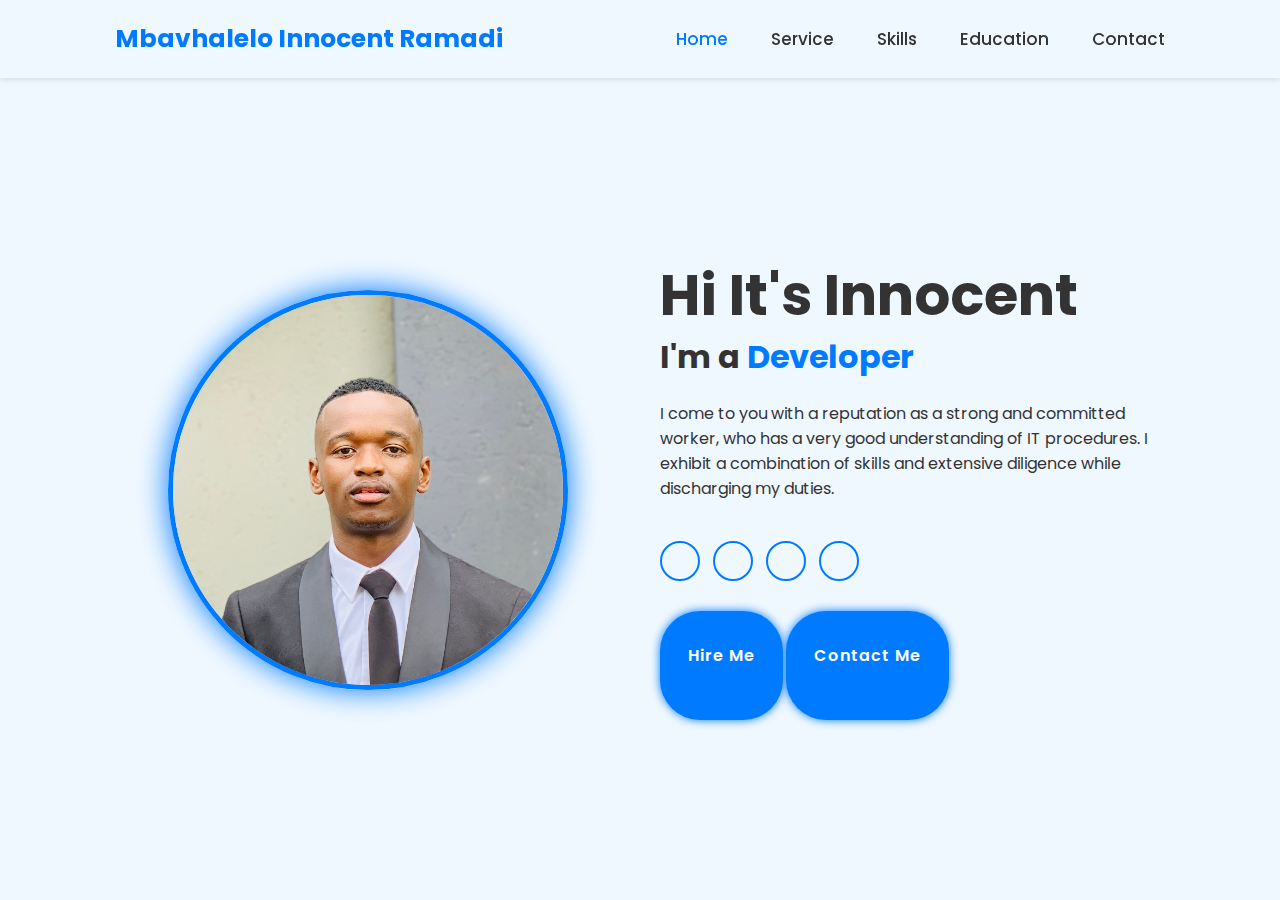
<file: Index.html>
<html lang="en">

<head>
    <meta charset="UTF-8">
    <meta name="viewport" content="width=device-width, initial-scale=1.0">
    <title>My portfolio</title>
    <link rel="stylesheet" href="style.css">
    <link rel="stylesheet" href="https://cdnjs.cloudflare.com/ajax/libs/font-awesome/6.6.0/css/all.min.css" integrity="sha512-Kc323vGBEqzTmouAECnVceyQqyqdsSiqLQISBL29aUW4U/M7pSPA/gEUZQqv1cwx4OnYxTxve5UMg5GT6L4JJg==" crossorigin="anonymous" referrerpolicy="no-referrer" />


<body>
     <header class="header">
        <a href="#" class="logo">Mbavhalelo Innocent Ramadi</a>

        <i class="fa-solid fa-bars" id="menu-icon"></i>

        <nav class="navbar">
            <a href="#home" class="active">Home</a>
            <a href="#service">Service</a>
            <a href="#skills">Skills</a>
            <a href="#education">Education</a>
            <a href="#contact">Contact</a>
        </nav>
     </header>

     <section class="home" id="home">
        <div class="home-img">
            <img src="pic1.JPG" alt="">
        </div>

        <div class="home-content">
            <h1>Hi It's <span>Innocent</span></h1>
            <h3 class="typing-text">I'm a <span>Developer</span></h3>
            <p>I come to you with a reputation as a strong and committed worker, who has a very good understanding of IT procedures. I exhibit a combination of skills and extensive diligence while discharging my duties. </p>

            <div class="social-icon">
                <a href="#"><i class="fa-brands fa-linkedin-in"></i></a>
                <a href="#"><i class="fa-brands fa-github"></i></a>
                <a href="#"><i class="fa-brands fa-x-twitter"></i></a>
                <a href="#"><i class="fa-brands fa-instagram"></i></a>
            </div> 
            <div class="home-button">
                <button class="button">
                    <p>Hire Me</p>
                </button>
                <button class="button button2">
                    <p>Contact Me</p>
                </button>
            </div>  
        </div>

        
     </section>
</body>
</html>
</file>
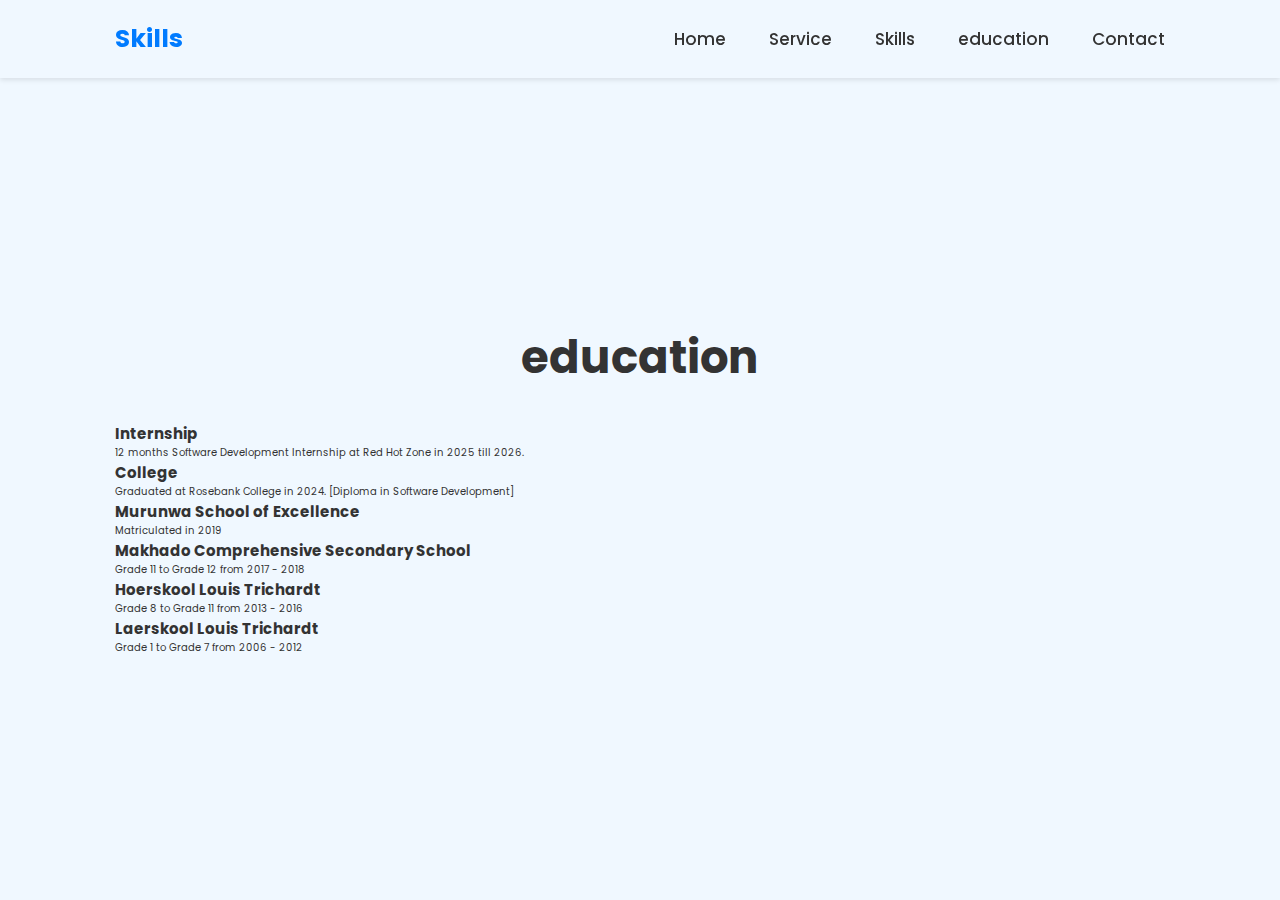
<file: Education.html>
<html lang="en">

<head>
    <meta charset="UTF-8">
    <meta name="viewport" content="width=device-width, initial-scale=1.0">
    <meta name="description" content="education and qualifications of Mbavhalelo Innocent Ramadi.">
    <meta name="keywords" content="education, Diploma in IT, Software Development, Rosebank College, Mbavhalelo Ramadi">
    <title>education | Mbavhalelo Innocent Ramadi</title>
    <link rel="stylesheet" href="style.css">
    <link rel="stylesheet" href="https://cdnjs.cloudflare.com/ajax/libs/font-awesome/6.6.0/css/all.min.css"
        integrity="sha512-Kc323vGBEqzTmouAECnVceyQqyqdsSiqLQISBL29aUW4U/M7pSPA/gEUZQqv1cwx4OnYxTxve5UMg5GT6L4JJg=="
        crossorigin="anonymous" referrerpolicy="no-referrer" />


<body>
    <header class="header">
        <a href="#" class="logo">Skills</a>

        <i class="fa-solid fa-bars" id="menu-icon"></i>

        <nav class="navbar">
            <a href="index.html">Home</a>
            <a href="services.html">Service</a>
            <a href="Skills.html">Skills</a>
            <a href="education.html">education</a>
            <a href="index.html#contact">Contact</a>
        </nav>
    </header>

    <section class="education" id="education">
        <h2 class="heading">education</h2>
        <div class="timeline">

            <div class="container left">
                <div class="content">
                    <div class="tag">
                        <h2>Internship</h2>
                    </div>
                    <div class="desc">
                        <p>12 months Software Development Internship at Red Hot Zone in 2025 till 2026.</p>
                    </div>
                </div>
            </div>

            <div class="container right">
                <div class="content">
                    <div class="tag">
                        <h2>College</h2>
                    </div>
                    <div class="desc">
                        <p>Graduated at Rosebank College in 2024. [Diploma in Software Development]</p>
                    </div>
                </div>
            </div>

            <div class="container left">
                <div class="content">
                    <div class="tag">
                        <h2>Murunwa School of Excellence</h2>
                    </div>
                    <div class="desc">
                        <p>Matriculated in 2019</p>
                    </div>
                </div>
            </div>

            <div class="container right">
                <div class="content">
                    <div class="tag">
                        <h2>Makhado Comprehensive Secondary School</h2>
                    </div>
                    <div class="desc">
                        <p>Grade 11 to Grade 12 from 2017 - 2018 </p>
                    </div>
                </div>
            </div>

            <div class="container left">
                <div class="content">
                    <div class="tag">
                        <h2>Hoerskool Louis Trichardt</h2>
                    </div>
                    <div class="desc">
                        <p>Grade 8 to Grade 11 from 2013 - 2016</p>
                    </div>
                </div>
            </div>

            <div class="container right">
                <div class="content">
                    <div class="tag">
                        <h2>Laerskool Louis Trichardt</h2>
                    </div>
                    <div class="desc">
                        <p>Grade 1 to Grade 7 from 2006 - 2012</p>
                    </div>
                </div>
            </div>

        </div>
    </section>

</body>

</html>
</file>
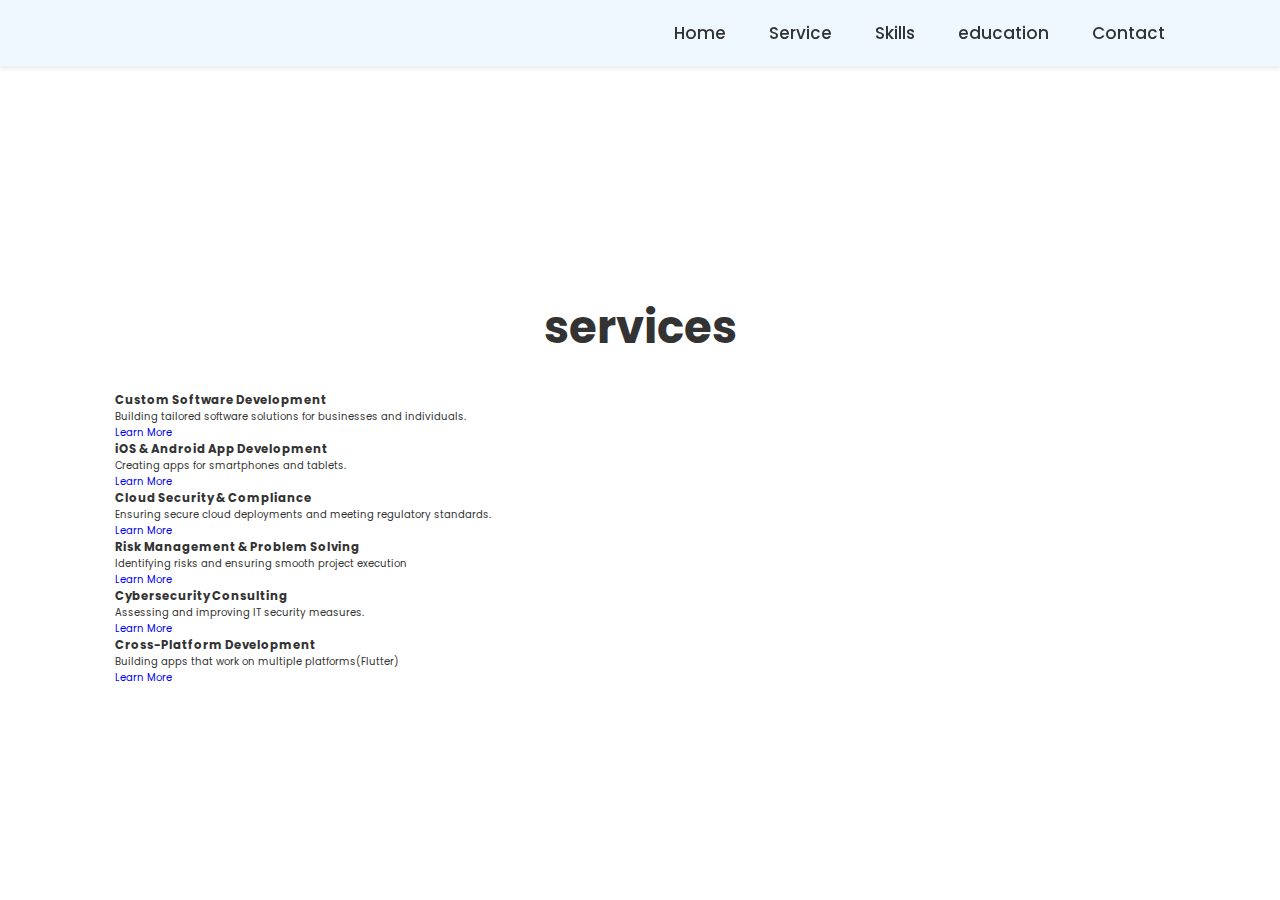
<file: Services.html>
<html lang="en">

<head>

    <head>
        <meta charset="UTF-8">
        <meta name="viewport" content="width=device-width, initial-scale=1.0">
        <meta name="description"
            content="services offered by Mbavhalelo Innocent Ramadi, including custom software development, mobile app development, and more.">
        <meta name="keywords"
            content="Software Development, Mobile App Development, Web Development, UI/UX Design, Mbavhalelo Ramadi">
        <title>services | Mbavhalelo Innocent Ramadi</title>
    </head>
    <link rel="stylesheet" href="style.css">
    <link rel="stylesheet" href="https://cdnjs.cloudflare.com/ajax/libs/font-awesome/6.6.0/css/all.min.css"
        integrity="sha512-Kc323vGBEqzTmouAECnVceyQqyqdsSiqLQISBL29aUW4U/M7pSPA/gEUZQqv1cwx4OnYxTxve5UMg5GT6L4JJg=="
        crossorigin="anonymous" referrerpolicy="no-referrer" />


<body>
    <header class="header">
        <a href="#" class="logo"></a>

        <i class="fa-solid fa-bars" id="menu-icon"></i>

        <nav class="navbar">
            <a href="index.html">Home</a>
            <a href="services.html">Service</a>
            <a href="Skills.html">Skills</a>
            <a href="education.html">education</a>
            <a href="index.html#contact">Contact</a>
        </nav>
    </header>

    <section class="services" id="services">
        <h2 class="heading">services</h2>

        <div class="service-container">
            <div class="single-service">
                <div class="content">
                    <span class="icon">
                        <i class="fab fa-battle-net"></i>
                    </span>
                    <h3 class="title">Custom Software Development</h3>
                    <p class="description">Building tailored software solutions for businesses and individuals.</p>
                    <a href="#" class="learn-more">Learn More</a>
                </div>
                <span class="circle-before"></span>
            </div>
        </div>

        <div class="service-container">
            <div class="single-service">
                <div class="content">
                    <span class="icon">
                        <i class="fab fa-artstation"></i>
                    </span>
                    <h3 class="title">iOS & Android App Development</h3>
                    <p class="description">Creating apps for smartphones and tablets.</p>
                    <a href="#" class="learn-more">Learn More</a>
                </div>
                <span class="circle-before"></span>
            </div>
        </div>

        <div class="service-container">
            <div class="single-service">
                <div class="content">
                    <span class="icon">
                        <i class="fab fa-asymmetrik"></i>
                    </span>
                    <h3 class="title">Cloud Security & Compliance</h3>
                    <p class="description">Ensuring secure cloud deployments and meeting regulatory standards.</p>
                    <a href="#" class="learn-more">Learn More</a>
                </div>
                <span class="circle-before"></span>
            </div>
        </div>

        <div class="service-container">
            <div class="single-service">
                <div class="content">
                    <span class="icon">
                        <i class="fab fa-500px"></i>
                    </span>
                    <h3 class="title">Risk Management & Problem Solving</h3>
                    <p class="description">Identifying risks and ensuring smooth project execution</p>
                    <a href="#" class="learn-more">Learn More</a>
                </div>
                <span class="circle-before"></span>
            </div>
        </div>

        <div class="service-container">
            <div class="single-service">
                <div class="content">
                    <span class="icon">
                        <i class="fab fa-500px"></i>
                    </span>
                    <h3 class="title">Cybersecurity Consulting</h3>
                    <p class="description">Assessing and improving IT security measures.</p>
                    <a href="#" class="learn-more">Learn More</a>
                </div>
                <span class="circle-before"></span>
            </div>
        </div>

        <div class="service-container">
            <div class="single-service">
                <div class="content">
                    <span class="icon">
                        <i class="fab fa-500px"></i>
                    </span>
                    <h3 class="title">Cross-Platform Development</h3>
                    <p class="description">Building apps that work on multiple platforms(Flutter)</p>
                    <a href="#" class="learn-more">Learn More</a>
                </div>
                <span class="circle-before"></span>
            </div>
        </div>
    </section>
</body>

</html>
</file>
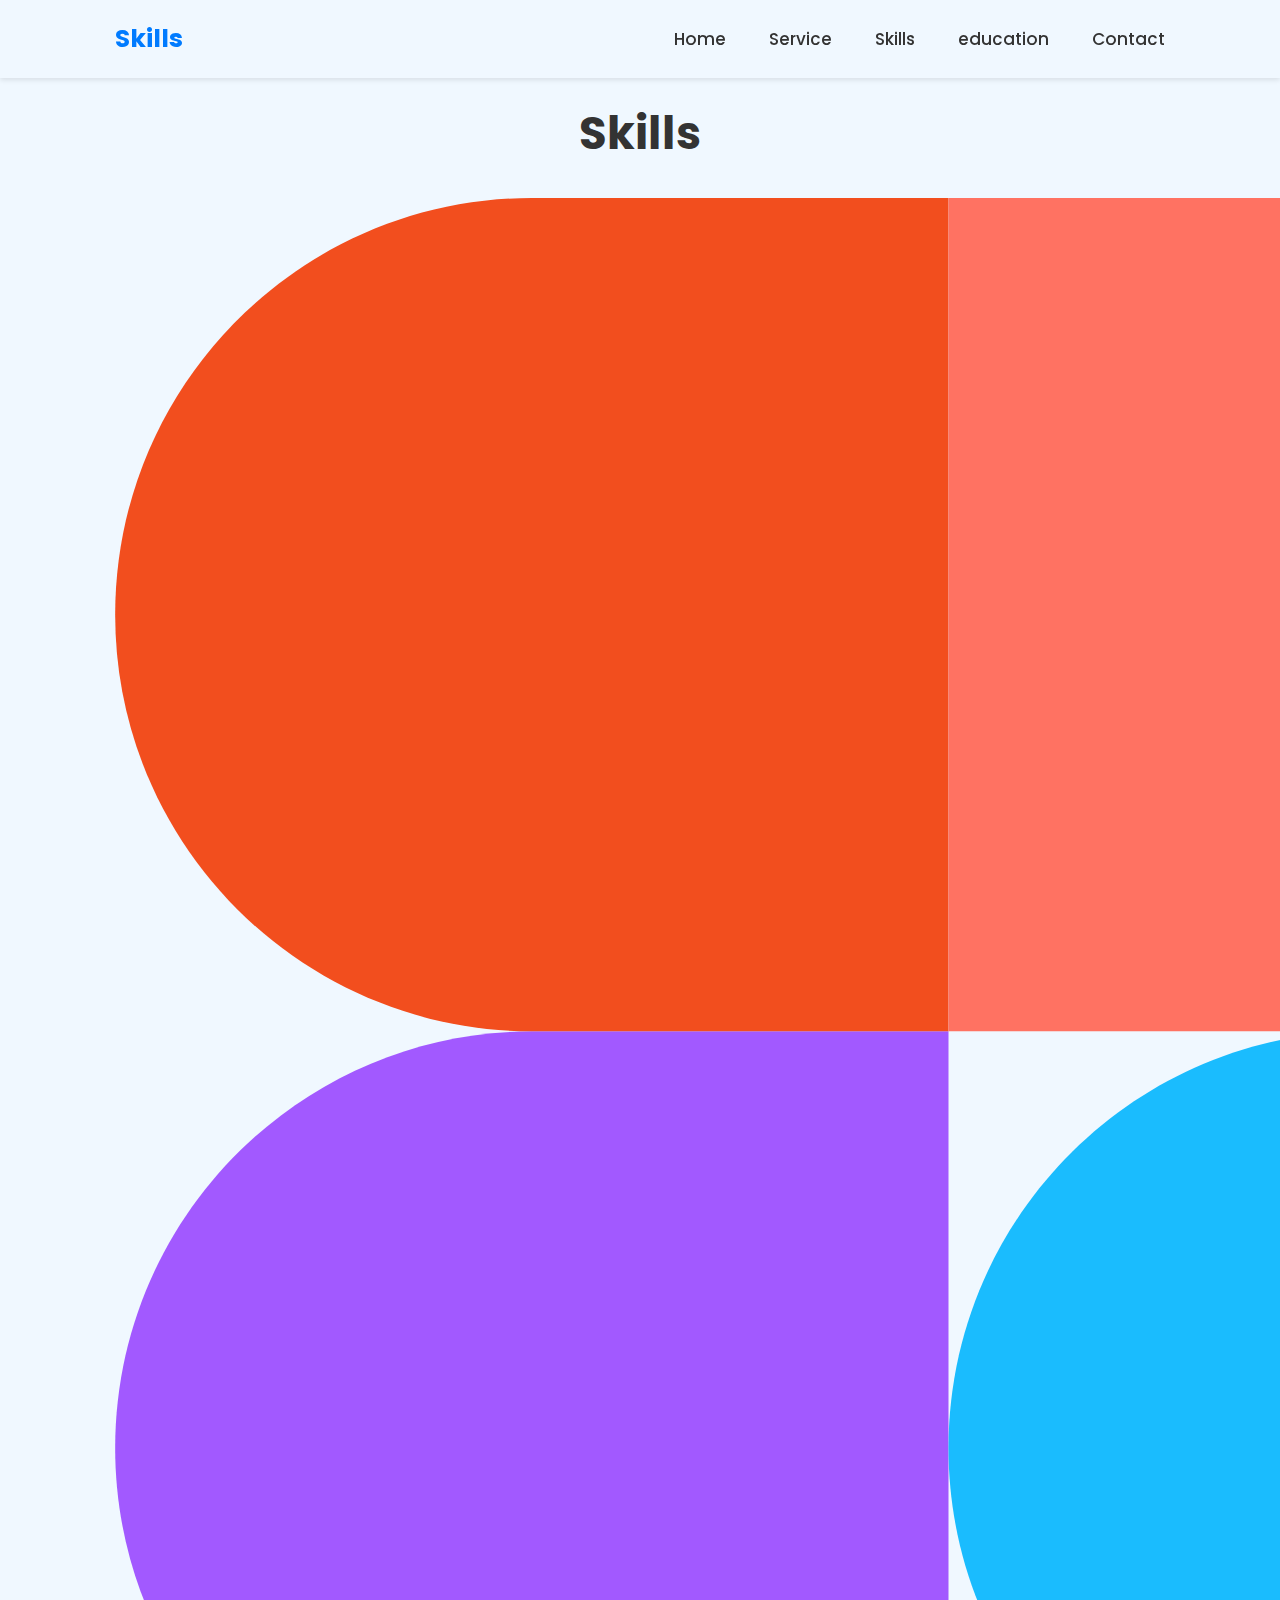
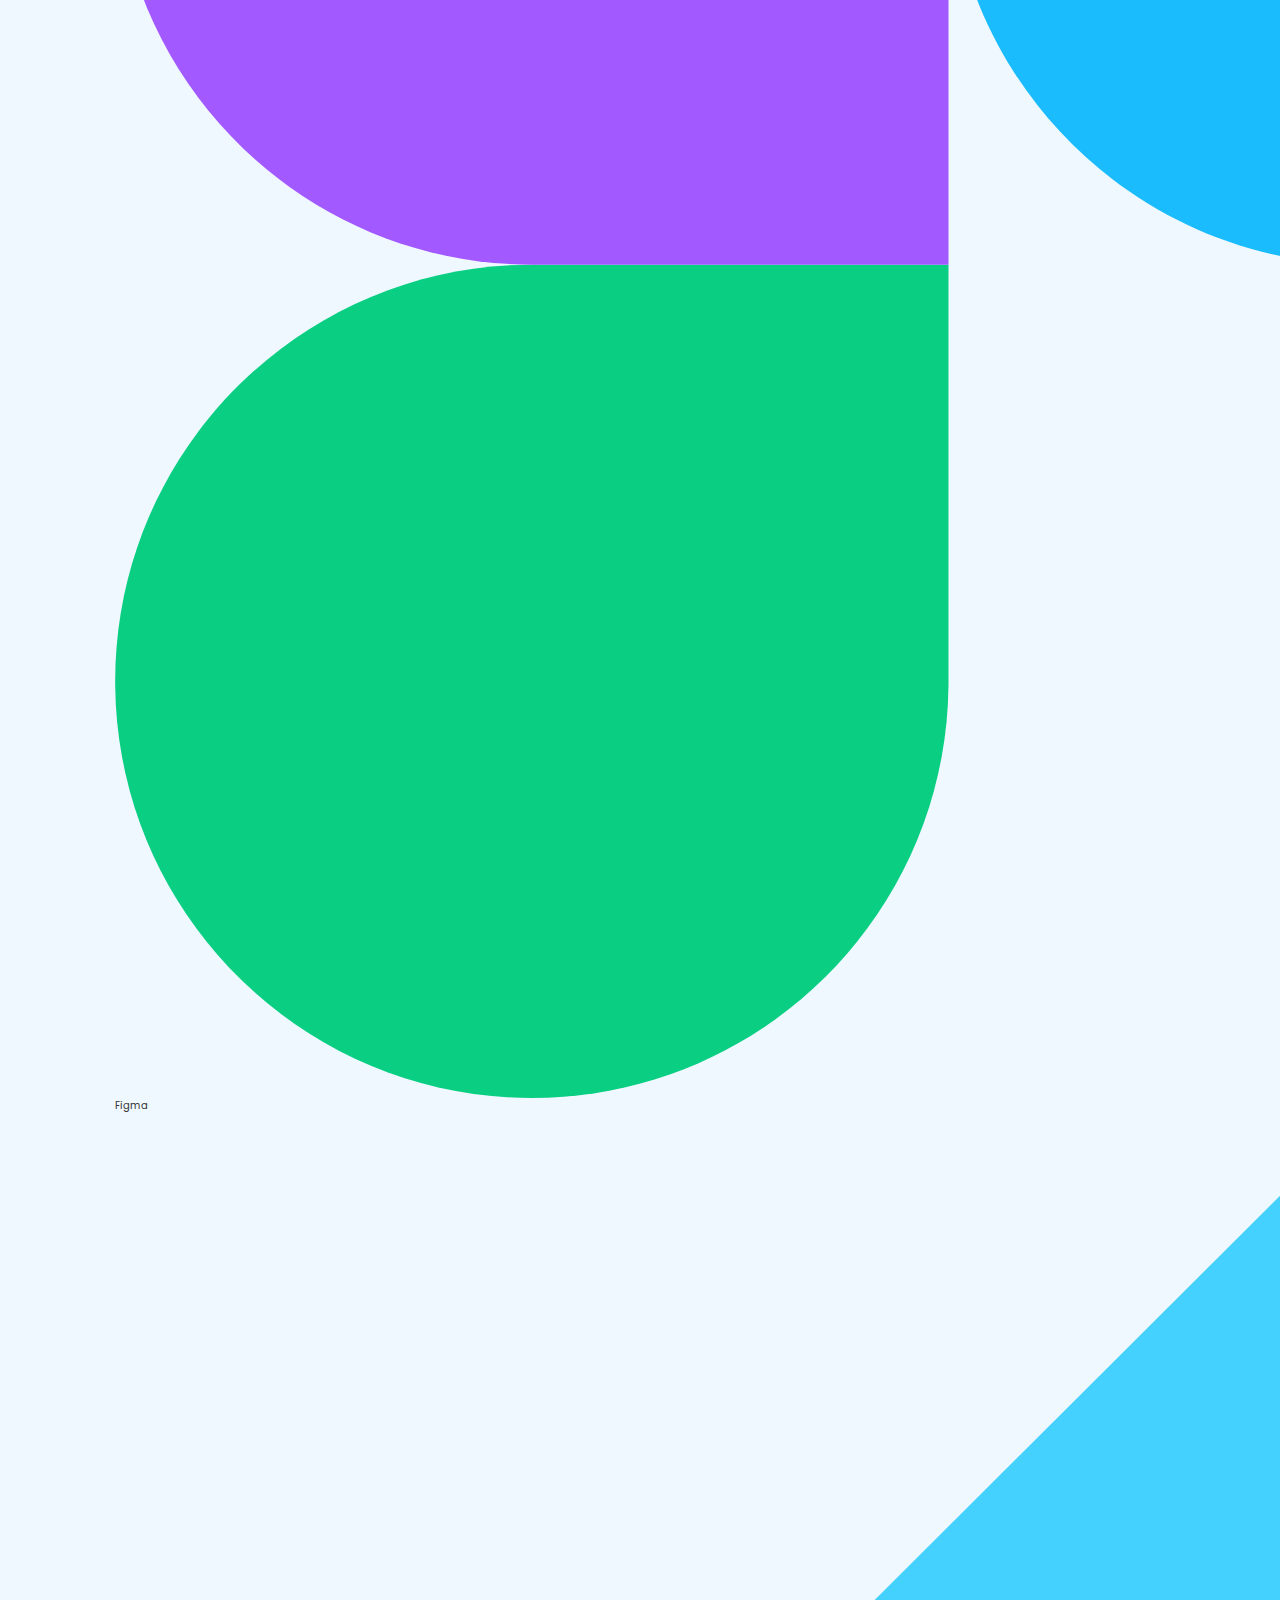
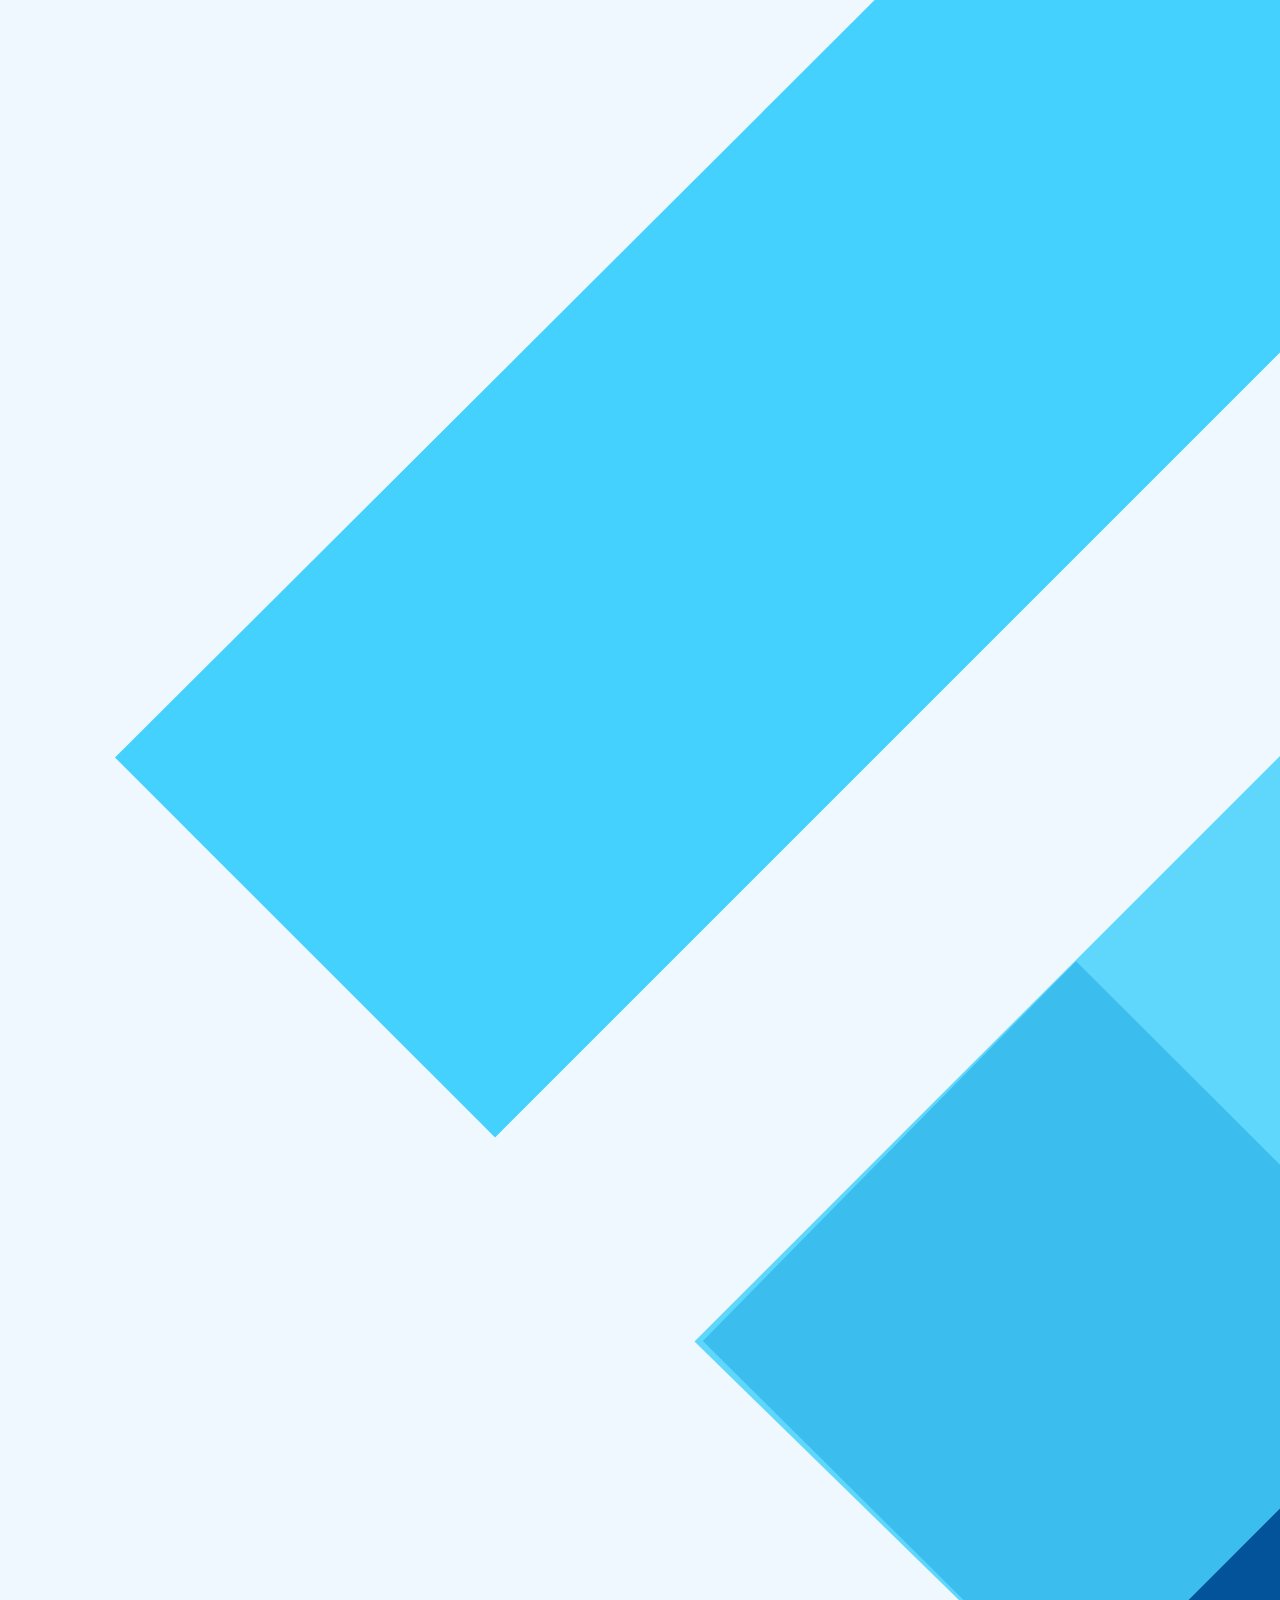
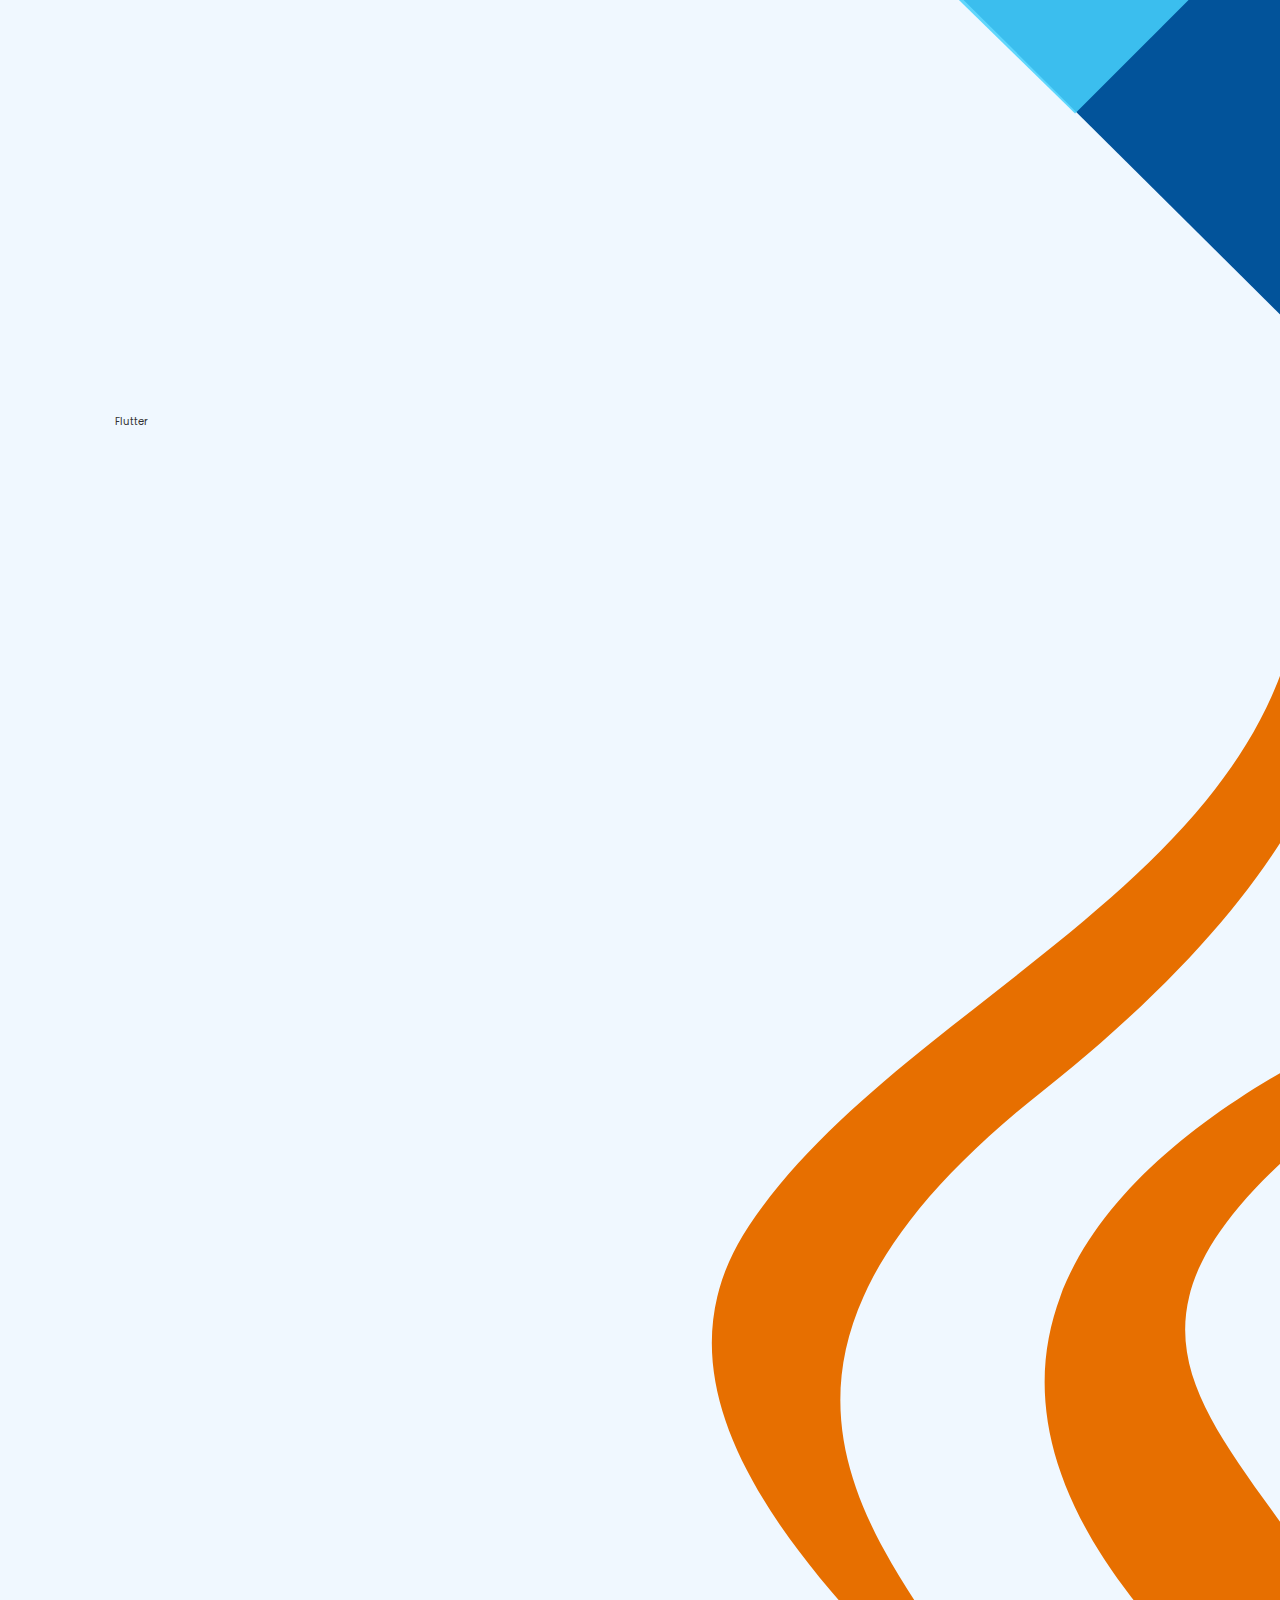
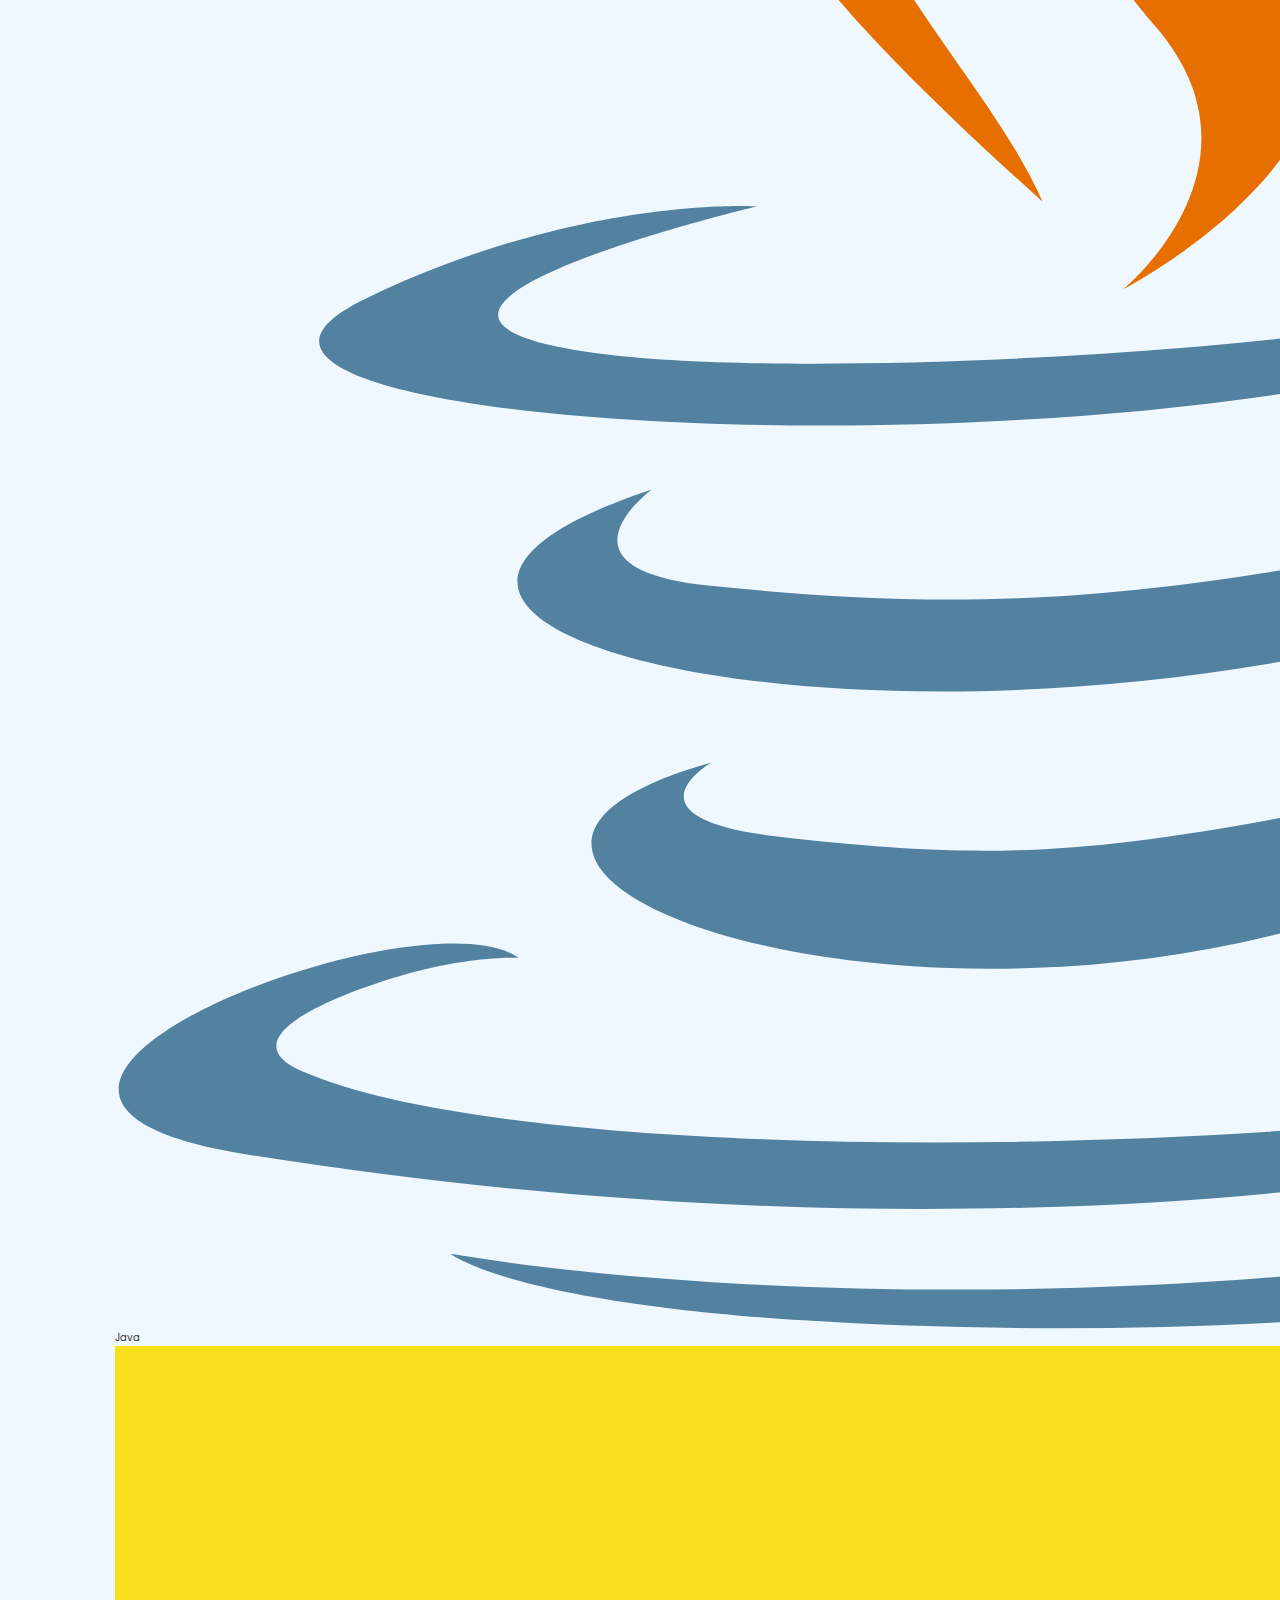
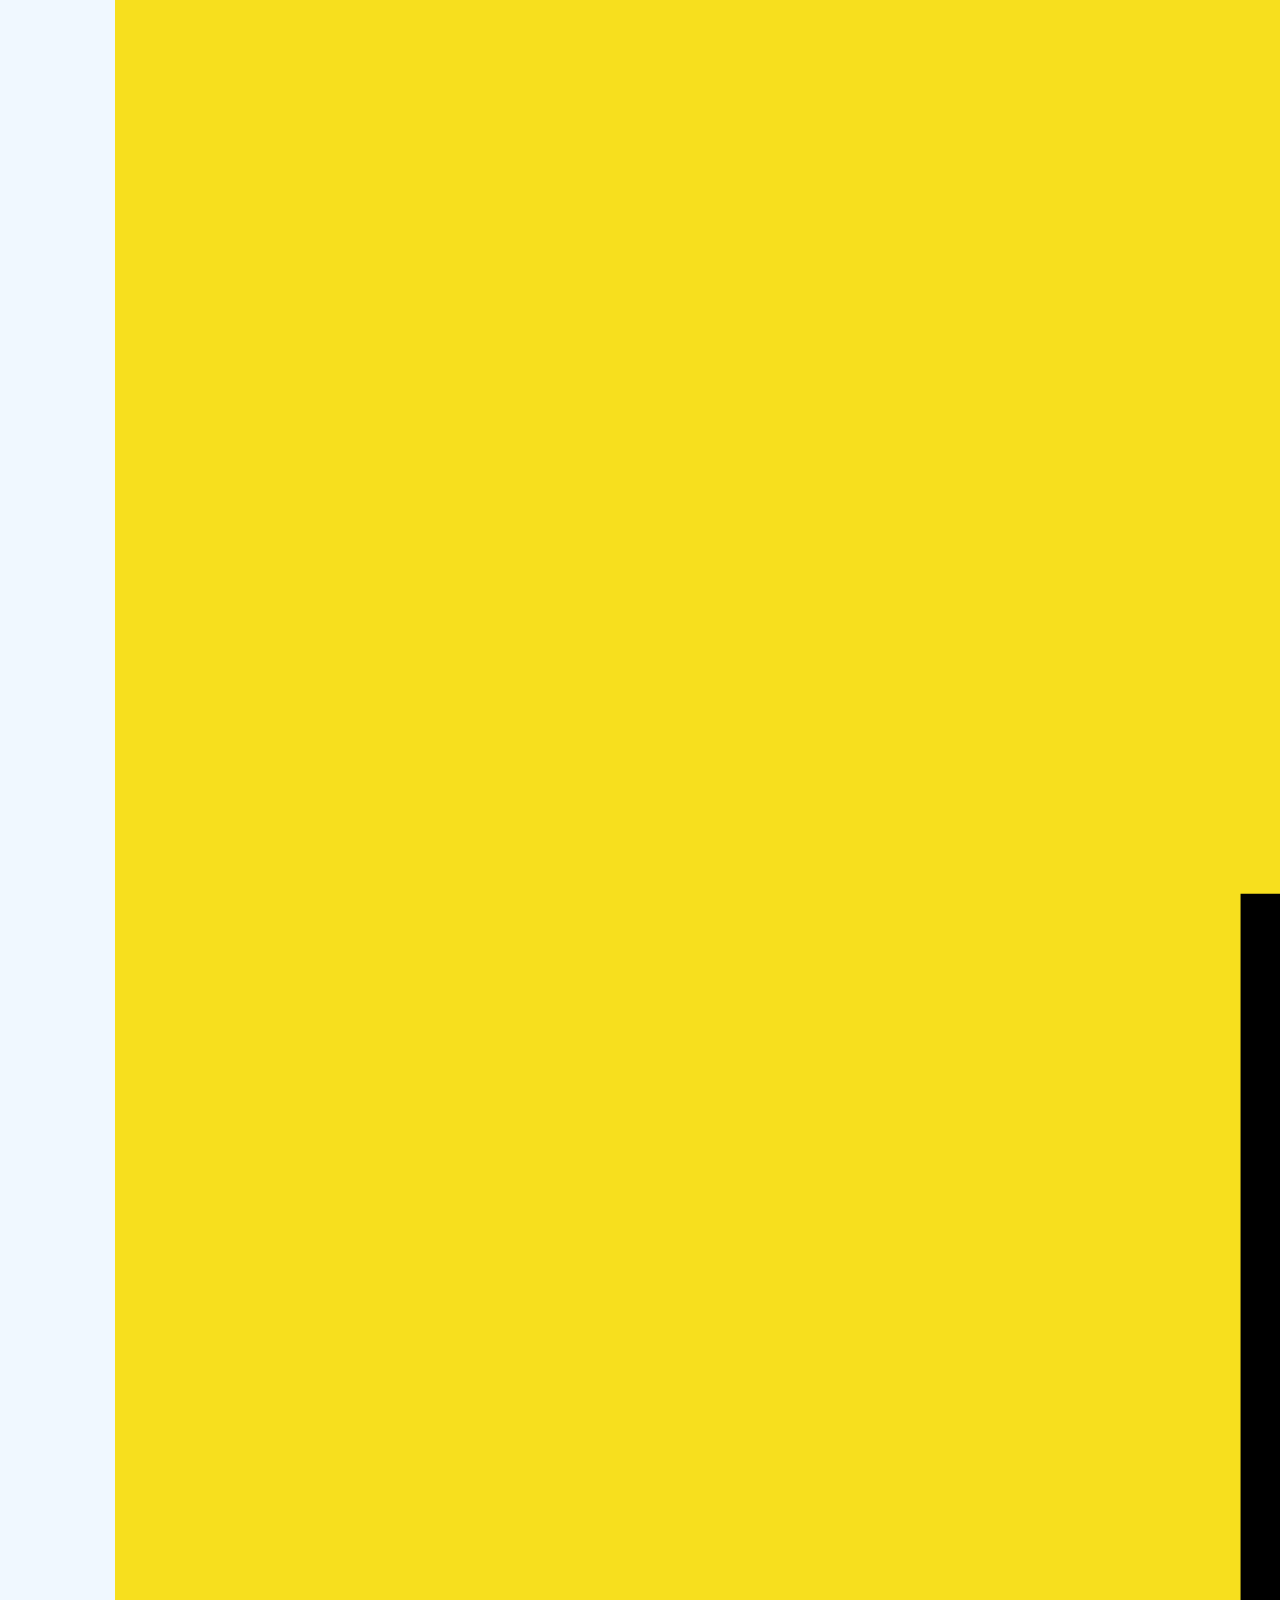
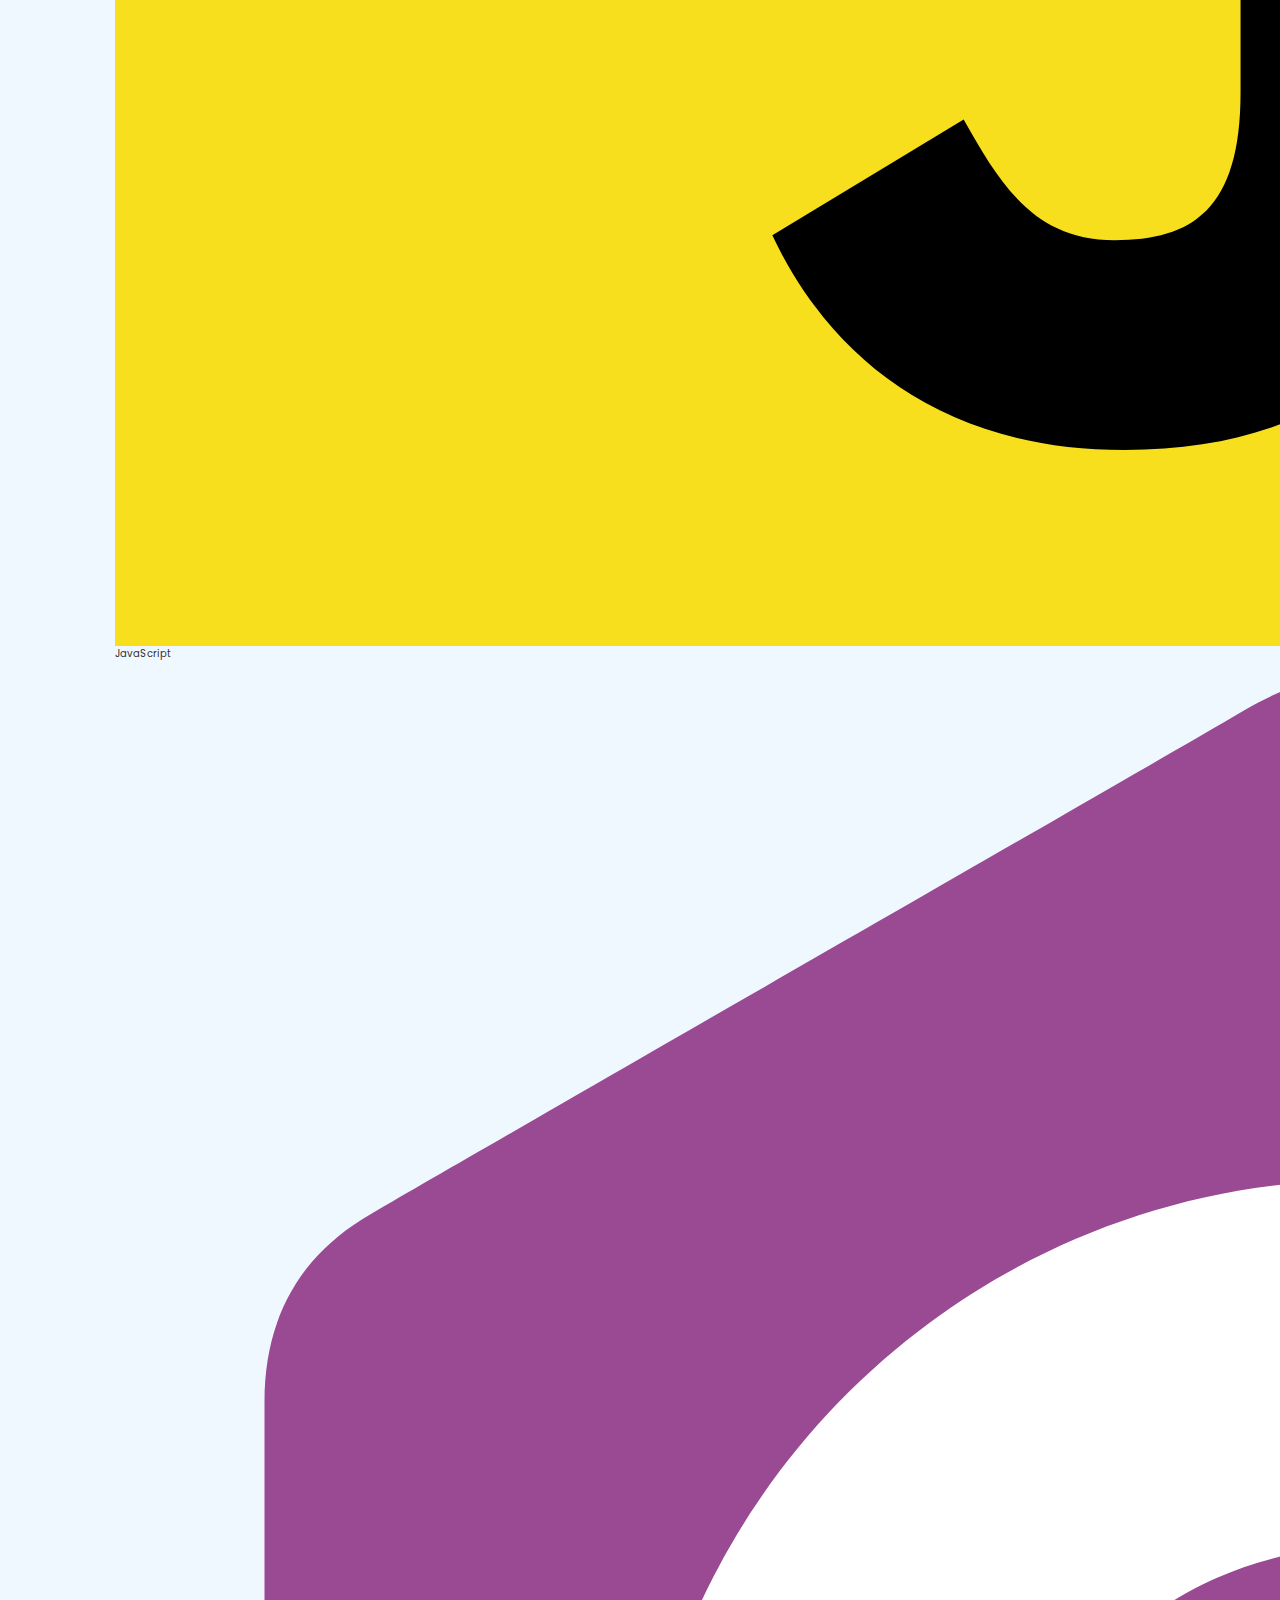
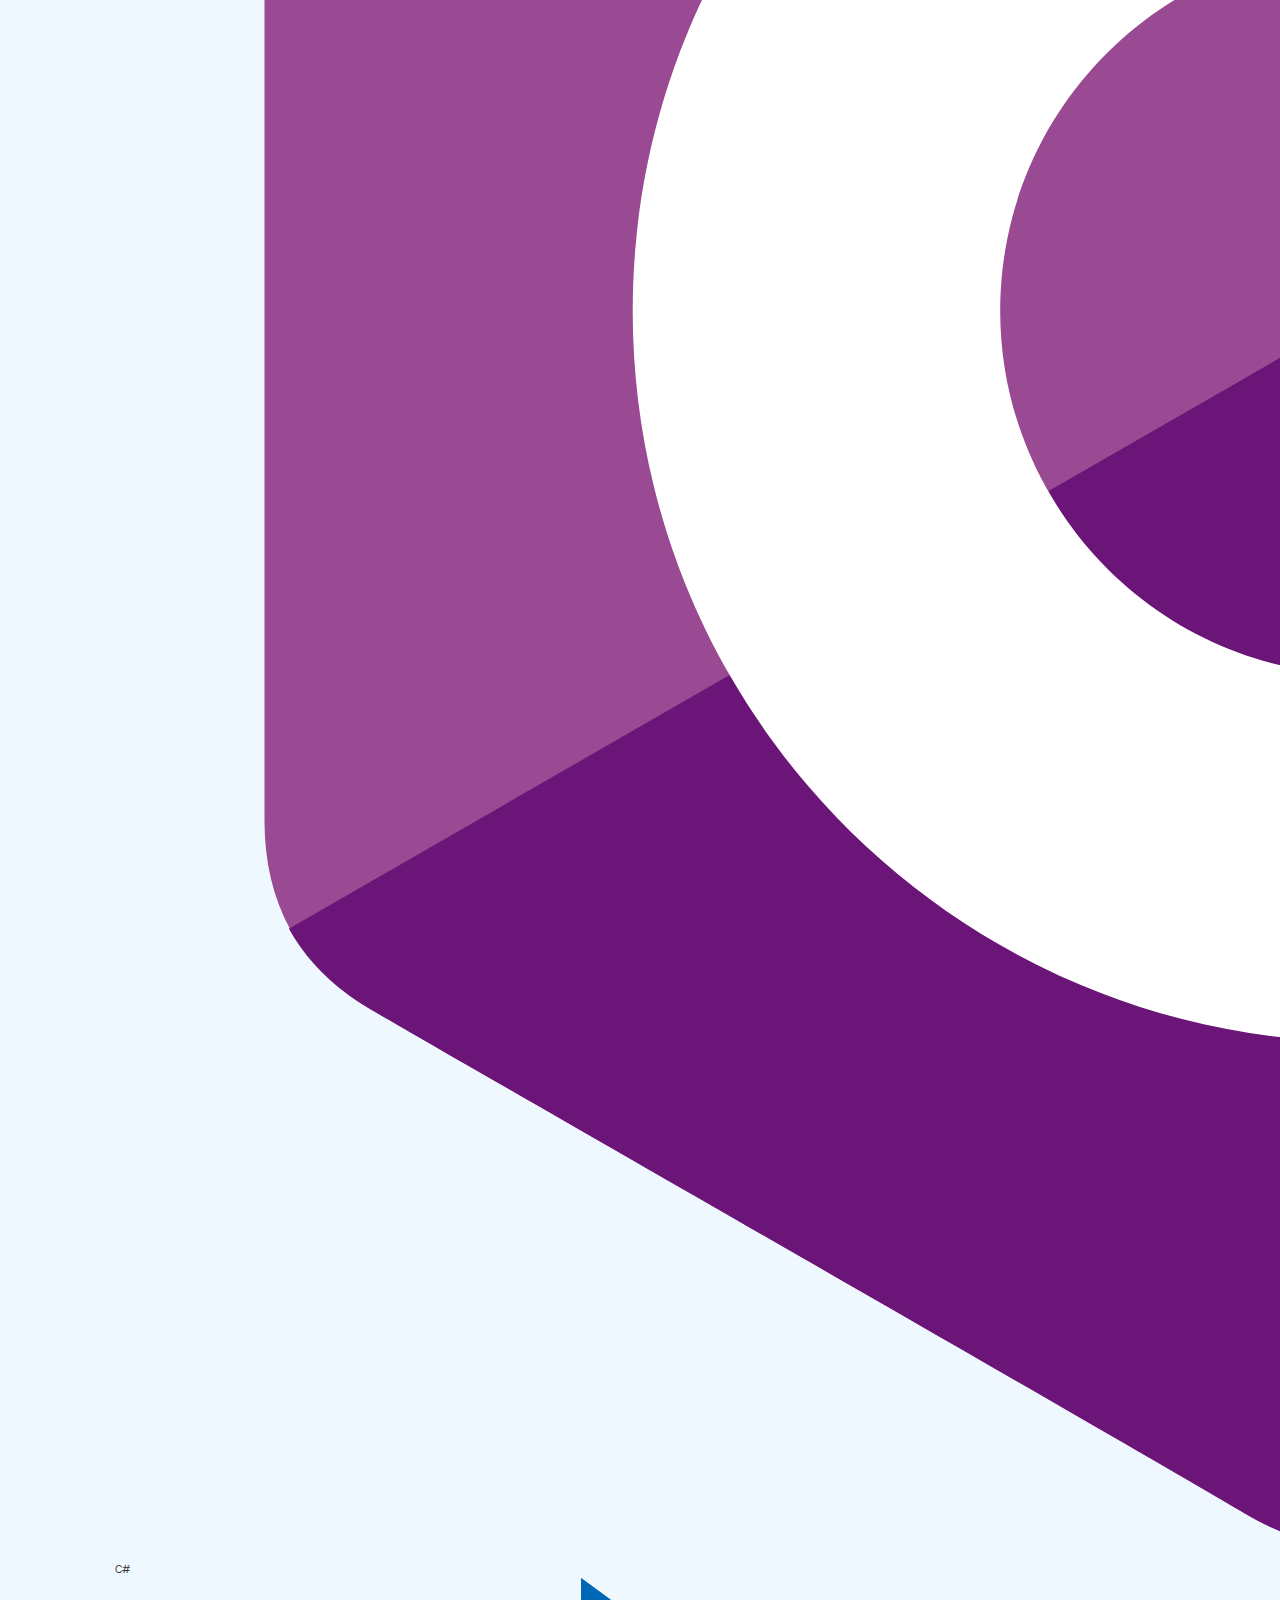
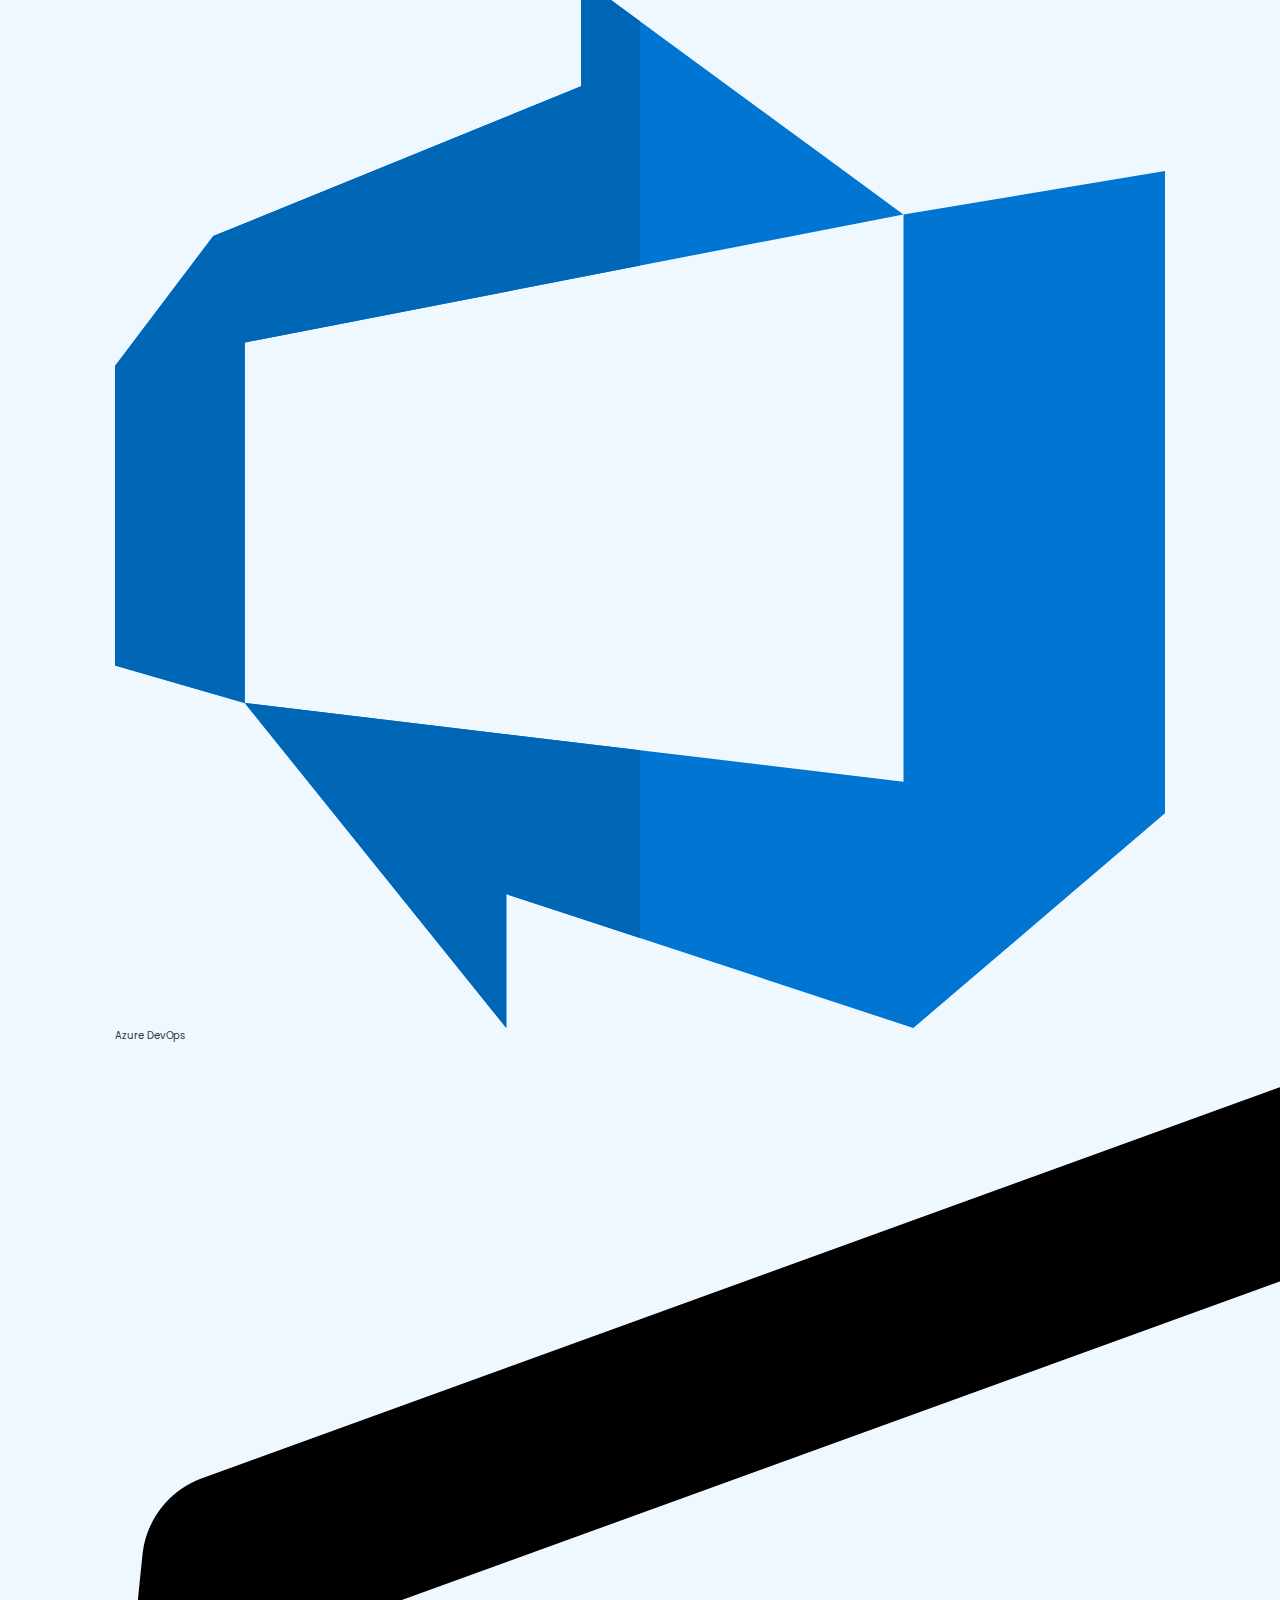
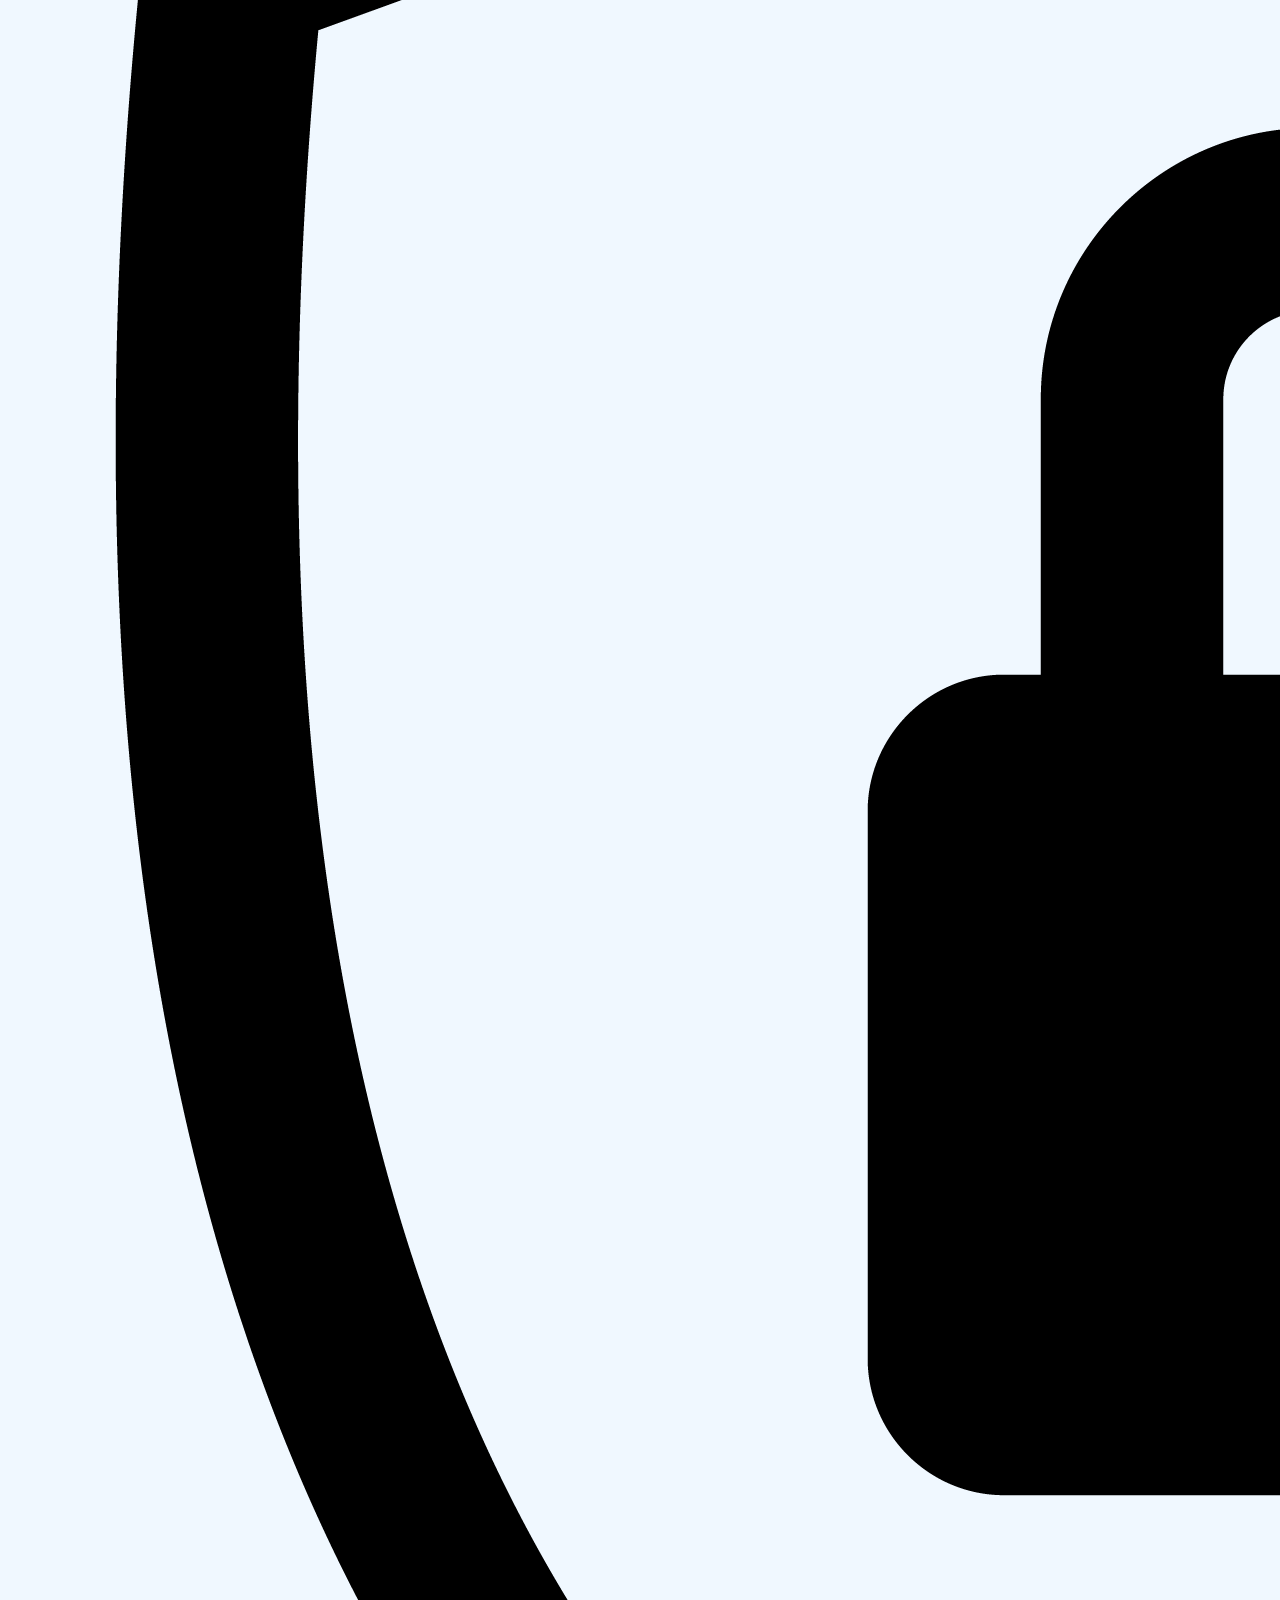
<file: Skills.html>
<html lang="en">

<head>
    <meta charset="UTF-8">
    <meta name="viewport" content="width=device-width, initial-scale=1.0">
    <meta name="description"
        content="Technical skills of Mbavhalelo Innocent Ramadi, including React, Flutter, JavaScript, and more.">
    <meta name="keywords" content="React, Flutter, JavaScript, HTML, CSS, Node.js, Developer Skills, Mbavhalelo Ramadi">
    <title>Skills | Mbavhalelo Innocent Ramadi</title>
    <link rel="stylesheet" href="style.css">
    <link rel="stylesheet" href="https://cdnjs.cloudflare.com/ajax/libs/font-awesome/6.6.0/css/all.min.css"
        integrity="sha512-Kc323vGBEqzTmouAECnVceyQqyqdsSiqLQISBL29aUW4U/M7pSPA/gEUZQqv1cwx4OnYxTxve5UMg5GT6L4JJg=="
        crossorigin="anonymous" referrerpolicy="no-referrer" />


<body>
    <header class="header">
        <a href="#" class="logo">Skills</a>

        <i class="fa-solid fa-bars" id="menu-icon"></i>

        <nav class="navbar">
            <a href="index.html">Home</a>
            <a href="services.html">Service</a>
            <a href="Skills.html">Skills</a>
            <a href="education.html">education</a>
            <a href="index.html#contact">Contact</a>
        </nav>
    </header>

    <section class="skills" id="skills">
        <h2 class="heading">Skills</h2>
        <div class="container">
            <div class="row" id="skillsContainer">

                <div class="bar" data-aos="flip">
                    <div class="info">
                        <img src="assets/figma-1-logo-svg-vector.svg" alt="">
                        <span>Figma</span>
                    </div>
                </div>

                <div class="bar" data-aos="flip-left">
                    <div class="info">
                        <img src="assets/flutter-logo.svg" alt="">
                        <span>Flutter</span>
                    </div>
                </div>

                <div class="bar" data-aos="flip-left">
                    <div class="info">
                        <img src="assets/java-14-logo-svg-vector.svg" alt="">
                        <span>Java</span>
                    </div>
                </div>

                <div class="bar" data-aos="flip-left">
                    <div class="info">
                        <img src="assets/javascript-logo-svg-vector.svg" alt="">
                        <span>JavaScript</span>
                    </div>
                </div>

                <div class="bar" data-aos="flip-left">
                    <div class="info">
                        <img src="assets/c-seeklogo.svg" alt="">
                        <span>C#</span>
                    </div>
                </div>

                <div class="bar" data-aos="flip-left">
                    <div class="info">
                        <img src="assets/azure-devops.svg" alt="">
                        <span>Azure DevOps</span>
                    </div>
                </div>

                <div class="bar" data-aos="flip-left">
                    <div class="info">
                        <img src="assets/Security-Icon-2.png" alt="">
                        <span>Info Security</span>
                    </div>
                </div>

                <div class="bar" data-aos="flip-left">
                    <div class="info">
                        <img src="assets/jotform-seeklogo.svg" alt="">
                        <span>JotForm</span>
                    </div>
                </div>

                <div class="bar" data-aos="flip-left">
                    <div class="info">
                        <img src="assets/monday-seeklogo.svg" alt="">
                        <span>monday.com</span>
                    </div>
                </div>

                <div class="bar" data-aos="flip-left">
                    <div class="info">
                        <img src="assets/n8n-seeklogo.svg" alt="">
                        <span>n8n</span>
                    </div>
                </div>

                <div class="bar" data-aos="flip-left">
                    <div class="info">
                        <img src="assets/python-seeklogo.svg" alt="">
                        <span>Python</span>
                    </div>
                </div>

                <div class="bar" data-aos="flip-left">
                    <div class="info">
                        <img src="assets/zapier-seeklogo.png" alt="">
                        <span>Zapier</span>
                    </div>
                </div>
            </div>
        </div>
    </section>
</body>

</html>
</file>
<file: style.css>
/* Import Google Fonts */
@import url('https://fonts.googleapis.com/css2?family=Poppins:wght@300;400;500;600;700;800;900&display=swap');

/* Universal selector and box-sizing reset */
* {
    margin: 0;
    padding: 0;
    box-sizing: border-box;
    text-decoration: none;
    border: none;
    outline: none;
    scroll-behavior: smooth;
    font-family: 'Poppins', sans-serif;
    -webkit-tap-highlight-color: transparent; /* Removes tap highlight on mobile */
}

/* Root variables for easy theme management */
:root {
    --bg-color: #f0f8ff;
    --second-bg-color: #ffffff;
    --text-color: #333;
    --main-color: #007BFF;
    --shadow-color: rgba(0, 0, 0, 0.1);
}

/* Basic body and html styling */
html {
    font-size: 62.5%; /* 1rem = 10px, for easy rem calculations */
    overflow-x: hidden;
}

body {
    background: var(--bg-color);
    color: var(--text-color);
}

/* General Section Styling */
section {
    min-height: 100vh;
    padding: 10rem 9% 2rem;
    display: flex;
    flex-direction: column;
    justify-content: center;
}

.heading {
    text-align: center;
    font-size: 4.5rem;
    margin-bottom: 3rem;
    color: var(--text-color);
}

.heading span {
    color: var(--main-color);
}

/* Header */
.header {
    position: fixed;
    top: 0;
    left: 0;
    width: 100%;
    padding: 2rem 9%;
    background: var(--bg-color);
    display: flex;
    justify-content: space-between;
    align-items: center;
    z-index: 100;
    transition: all 0.3s ease;
    box-shadow: 0 .2rem .5rem var(--shadow-color);
}

.logo {
    font-size: 2.5rem;
    color: var(--main-color);
    font-weight: 700;
}

.navbar a {
    font-size: 1.7rem;
    color: var(--text-color);
    margin-left: 4rem;
    font-weight: 500;
    transition: 0.3s;
}

.navbar a:hover,
.navbar a.active {
    color: var(--main-color);
}

#menu-icon {
    font-size: 3.6rem;
    color: var(--main-color);
    display: none; /* Hidden by default */
}

/* Home Section */
.home {
    display: flex;
    justify-content: center;
    align-items: center;
    gap: 4rem;
    flex-wrap: wrap-reverse;
    flex-direction: row; /* Overrides the section default */
}

.home-content {
    flex: 1 1 45rem;
}

.home-img {
    flex: 1 1 45rem;
    text-align: center;
}

.home-content h1 {
    font-size: 5.6rem;
    font-weight: 700;
    line-height: 1.3;
}

.home-content h3 {
    font-size: 3.2rem;
    font-weight: 700;
}

.typing-text span {
    color: var(--main-color);
}

.home-content p {
    font-size: 1.6rem;
    margin: 2rem 0 4rem;
}

.home-img img {
    width: 35vw;
    max-width: 400px;
    min-width: 280px;
    border-radius: 50%;
    border: 0.5rem solid var(--main-color);
    box-shadow: 0 0 3rem var(--main-color);
    animation: floatImage 4s ease-in-out infinite;
}

@keyframes floatImage {
    0% { transform: translateY(0); }
    50% { transform: translateY(-2rem); }
    100% { transform: translateY(0); }
}

.social-icon a {
    display: inline-flex;
    justify-content: center;
    align-items: center;
    width: 4rem;
    height: 4rem;
    background: transparent;
    border: .2rem solid var(--main-color);
    border-radius: 50%;
    font-size: 2rem;
    color: var(--main-color);
    margin: 0 1rem 3rem 0;
    transition: .5s ease;
}

.social-icon a:hover {
    background: var(--main-color);
    color: var(--second-bg-color);
    box-shadow: 0 0 1rem var(--main-color);
}

.button {
    display: inline-block;
    padding: 1.2rem 2.8rem;
    background: var(--main-color);
    border-radius: 4rem;
    box-shadow: 0 0 1rem var(--main-color);
    font-size: 1.6rem;
    color: var(--second-bg-color);
    letter-spacing: .1rem;
    font-weight: 600;
    transition: .5s ease;
}

.button:hover {
    box-shadow: none;
}

/* Services Section */
.services {
    background: var(--second-bg-color);
}

.services-container {
    display: grid;
    grid-template-columns: repeat(auto-fit, minmax(250px, 1fr));
    gap: 2.5rem;
    width: 100%;
}

.service-box {
    background: var(--bg-color);
    padding: 3rem 2rem;
    border-radius: 2rem;
    text-align: center;
    border: .2rem solid transparent;
    transition: .5s ease;
    box-shadow: 0 .5rem 1rem var(--shadow-color);
    display: flex;
    flex-direction: column;
    align-items: center;
    justify-content: center;
}

.service-box:hover {
    border-color: var(--main-color);
    transform: translateY(-1rem);
}

.service-box i {
    font-size: 7rem;
    color: var(--main-color);
}

.service-box h3 {
    font-size: 2.2rem;
    margin: 1.5rem 0;
}

.service-box p {
    font-size: 1.4rem;
    line-height: 1.6;
}

/* Skills Section */
.skills {
    background: var(--bg-color);
}

.skills-container {
    display: grid;
    grid-template-columns: repeat(auto-fit, minmax(120px, 1fr));
    gap: 2.5rem;
    justify-content: center;
    max-width: 900px;
    margin: 0 auto;
    width: 100%;
}

.skill-box {
    display: flex;
    flex-direction: column;
    align-items: center;
    justify-content: center;
    background: var(--second-bg-color);
    padding: 2rem;
    border-radius: 1rem;
    transition: .5s ease;
    box-shadow: 0 .5rem 1rem var(--shadow-color);
}

.skill-box:hover {
    transform: scale(1.05);
    box-shadow: 0 0 1.5rem var(--main-color);
}

.skill-box img {
    width: 70px;
    height: 70px;
    object-fit: contain;
    margin-bottom: 1rem;
}

.skill-box h3 {
    font-size: 1.6rem;
}

/* Experience Section */
.experience {
    background: var(--second-bg-color);
}

.timeline-container {
    position: relative;
    max-width: 1200px;
    margin: 0 auto;
    width: 100%;
}

.timeline-container::after {
    content: '';
    position: absolute;
    width: 6px;
    background: var(--main-color);
    top: 0;
    bottom: 0;
    left: 50%;
    margin-left: -3px;
}

.timeline-item {
    padding: 10px 40px;
    position: relative;
    width: 50%;
}

.timeline-item::after {
    content: '';
    position: absolute;
    width: 25px;
    height: 25px;
    background-color: white;
    border: 4px solid var(--main-color);
    top: 15px;
    border-radius: 50%;
    z-index: 1;
}

.timeline-item.left {
    left: 0;
}

.timeline-item.right {
    left: 50%;
}

.timeline-item.left::after {
    right: -17px;
}

.timeline-item.right::after {
    left: -16px;
}

.timeline-content {
    padding: 20px 30px;
    background: var(--bg-color);
    position: relative;
    border-radius: .8rem;
    box-shadow: 0 .5rem 1rem var(--shadow-color);
}

.timeline-content h3 {
    font-size: 2rem;
    color: var(--main-color);
}

.timeline-content p {
    font-size: 1.6rem;
}

/* Contact Section */
.contact {
    background: var(--bg-color);
}

.contact form {
    max-width: 70rem;
    margin: 1rem auto;
    text-align: center;
}

.contact form .input-box {
    display: flex;
    justify-content: space-between;
    flex-wrap: wrap;
}

.contact form .input-box input,
.contact form textarea {
    width: 100%;
    padding: 1.5rem;
    font-size: 1.6rem;
    color: var(--text-color);
    background: var(--second-bg-color);
    border-radius: .8rem;
    margin: .7rem 0;
    box-shadow: 0 .2rem .5rem var(--shadow-color);
}

.contact form .input-box input {
    width: 49%;
}

.contact form .button {
    margin-top: 2rem;
    cursor: pointer;
}

/* Footer */
.footer {
    display: flex;
    justify-content: space-between;
    align-items: center;
    flex-wrap: wrap;
    padding: 2rem 9%;
    background: var(--main-color);
    color: var(--second-bg-color);
}

.footer-text p {
    font-size: 1.6rem;
}

.footer-icon-top a {
    display: inline-flex;
    justify-content: center;
    align-items: center;
    padding: .8rem;
    background: var(--second-bg-color);
    border-radius: .8rem;
    transition: .5s ease;
}

.footer-icon-top a i {
    font-size: 2.4rem;
    color: var(--main-color);
}

/* MEDIA QUERIES for Responsiveness */
@media (max-width: 1200px) {
    html {
        font-size: 55%;
    }
}

@media (max-width: 991px) {
    .header {
        padding: 2rem 3%;
    }
    section {
        padding: 10rem 3% 2rem;
    }
    .footer {
        padding: 2rem 3%;
    }
}

@media (max-width: 768px) {
    #menu-icon {
        display: block;
    }
    .navbar {
        position: absolute;
        top: 100%;
        left: -100%; /* Start off-screen */
        width: 100%;
        padding: 1rem 3%;
        background: var(--bg-color);
        border-top: .1rem solid var(--shadow-color);
        box-shadow: 0 .5rem 1rem var(--shadow-color);
        transition: .3s ease-in-out;
    }
    .navbar.active {
        left: 0; /* Slide in */
    }
    .navbar a {
        display: block;
        font-size: 2rem;
        margin: 3rem 0;
        text-align: center;
    }
    .home {
        text-align: center;
    }
    .home-img img {
        width: 80vw;
    }

    /* Responsive Timeline Styling */
    .timeline-container::after {
        left: 31px;
    }
    .timeline-item {
        width: 100%;
        padding-left: 70px;
        padding-right: 25px;
    }
    .timeline-item.right {
        left: 0%;
    }
    .timeline-item.left::after,
    .timeline-item.right::after {
        left: 15px;
    }
    /* End of Responsive Timeline Styling */

    .contact form .input-box input {
        width: 100%;
    }
}

@media (max-width: 450px) {
    html {
        font-size: 50%;
    }
    .footer {
        flex-direction: column-reverse;
        gap: 2rem;
        text-align: center;
    }

}

/* Modal Styles */
.modal {
    display: none; /* Hidden by default */
    position: fixed;
    z-index: 1000;
    left: 0;
    top: 0;
    width: 100%;
    height: 100%;
    overflow: auto;
    background-color: rgba(0,0,0,0.6);
    -webkit-backdrop-filter: blur(5px);
    backdrop-filter: blur(5px);
    animation: fadeIn 0.3s ease;
}

.modal-content {
    background-color: #fefefe;
    margin: 15% auto;
    padding: 30px;
    border: 1px solid #ddd;
    width: 90%;
    max-width: 500px;
    border-radius: 1rem;
    text-align: center;
    position: relative;
    animation: slideIn 0.4s ease-out;
}

@keyframes fadeIn {
    from {opacity: 0;}
    to {opacity: 1;}
}

@keyframes slideIn {
    from {opacity: 0; transform: translateY(-50px);}
    to {opacity: 1; transform: translateY(0);}
}

.close-button {
    color: #aaa;
    position: absolute;
    top: 10px;
    right: 25px;
    font-size: 35px;
    font-weight: bold;
    cursor: pointer;
}

.close-button:hover,
.close-button:focus {
    color: black;
}

.modal-content h2 {
    font-size: 2.4rem;
    margin-bottom: 2.5rem;
    color: var(--text-color);
}

.modal-options {
    display: flex;
    flex-direction: column;
    gap: 1.5rem;
}

.modal-button {
    padding: 1.5rem;
    font-size: 1.6rem;
    border-radius: .8rem;
    border: none;
    color: white;
    cursor: pointer;
    transition: transform 0.2s ease, box-shadow 0.2s ease;
    display: flex;
    align-items: center;
    justify-content: center;
    gap: 1rem;
    font-weight: 600;
}

.modal-button:hover {
    transform: translateY(-3px);
    box-shadow: 0 4px 10px rgba(0,0,0,0.2);
}

.modal-button.email { background-color: #007BFF; }
.modal-button.whatsapp { background-color: #25D366; }
.modal-button.call { background-color: #f44336; }


/* MEDIA QUERIES for Responsiveness */
@media (max-width: 1200px) {
    html {
        font-size: 55%;
    }
}

@media (max-width: 991px) {
    .header {
        padding: 2rem 3%;
    }
    section {
        padding: 10rem 3% 2rem;
    }
    .footer {
        padding: 2rem 3%;
    }
}

@media (max-width: 768px) {
    #menu-icon {
        display: block;
    }
    .navbar {
        position: absolute;
        top: 100%;
        left: -100%; /* Start off-screen */
        width: 100%;
        padding: 1rem 3%;
        background: var(--bg-color);
        border-top: .1rem solid var(--shadow-color);
        box-shadow: 0 .5rem 1rem var(--shadow-color);
        transition: .3s ease-in-out;
    }
    .navbar.active {
        left: 0; /* Slide in */
    }
    .navbar a {
        display: block;
        font-size: 2rem;
        margin: 3rem 0;
        text-align: center;
    }
    .home {
        text-align: center;
    }
    .home-img img {
        width: 80vw;
    }
    .contact form .input-box input {
        width: 100%;
    }
}

@media (max-width: 450px) {
    html {
        font-size: 50%;
    }
    .footer {
        flex-direction: column-reverse;
        gap: 2rem;
        text-align: center;
    }
}
</file>
